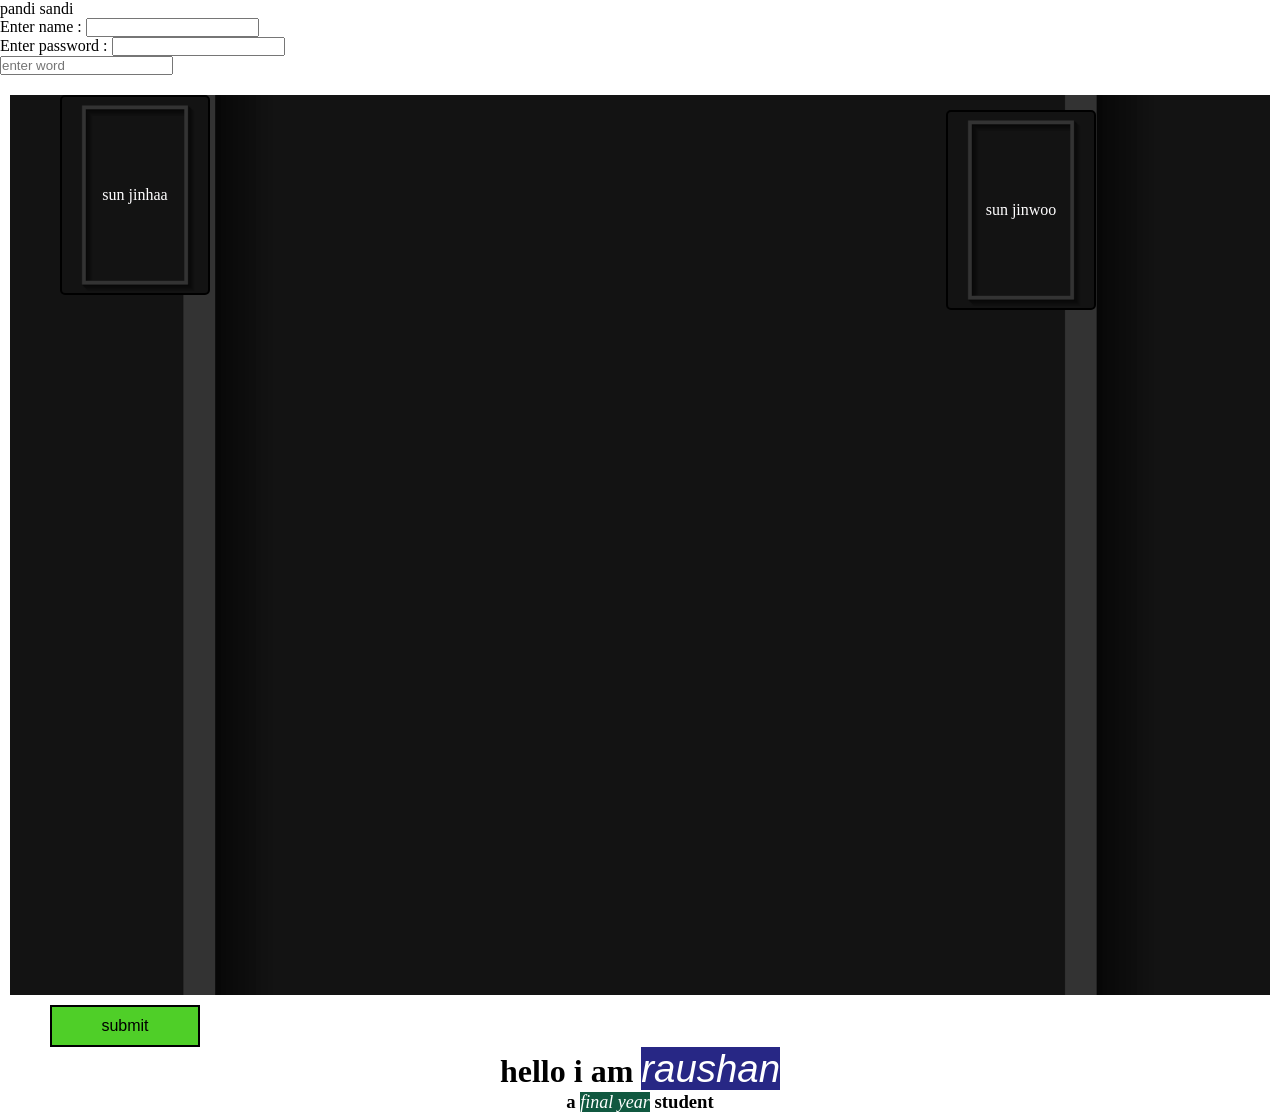
<file: index.html>
<!DOCTYPE html>
<html lang="en">
<head>
  <meta charset="UTF-8">
  <meta name="viewport" content="width=device-width, initial-scale=1.0">
  <title>Document</title>
  <link rel="stylesheet" href="style.css">
</head>
<body>
  <tr>
    <td>pandi</td>
    <td>sandi</td>
  </tr>
  <!-- <img src="./images/bg.jpg" alt=""> -->

  <!-- form  -->
   <form >
    Enter name : <input type="text">
    <br>
     Enter password : <input type="password">
     <br>
     <input type="search" placeholder="enter word">
   </form>
   <!-- div -->
    <div class="container">
       <div class="jin">
      sun jinwoo
    </div>
    <div class="jih">
      sun jinhaa
    </div>
    </div>
   
    <div class="btn">
      <button type="button">submit</button>
    </div>

    <div class="name">
      <h1>hello i am <span id="n">raushan</span></h1>
      <h3>a <span id="fn">final year</span> student </h3>
    </div>






</body>
</html>
</file>
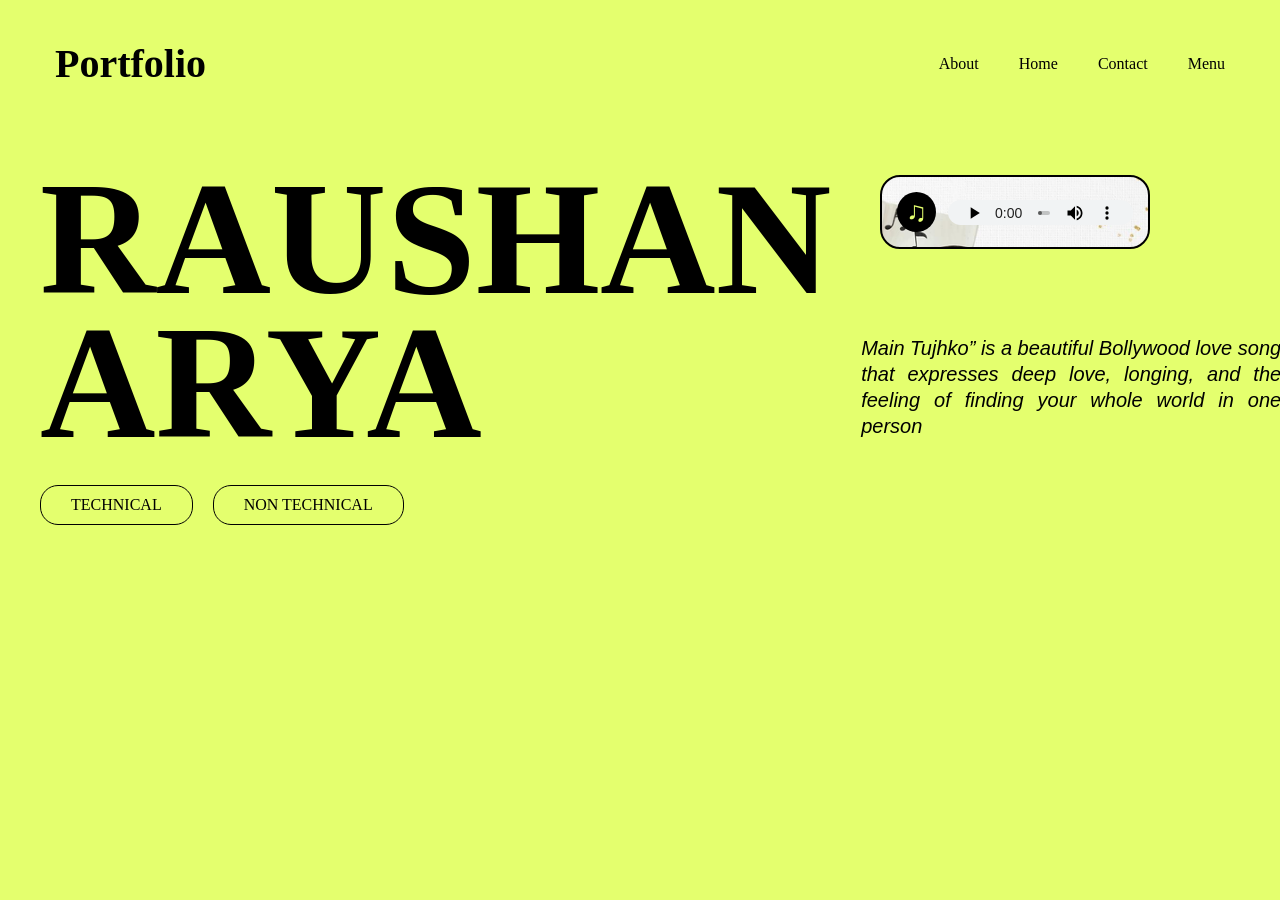
<file: index1.html>
<!doctype html>
<html lang="en">
  <head>
    <meta charset="UTF-8" />
    <meta name="viewport" content="width=device-width, initial-scale=1.0" />
    <title>Document</title>
    <link rel="stylesheet" href="style1.css" />
  </head>
  <body>
    <main>
      <nav>
        <h2>Portfolio</h2>
        <div class="linkss">
          <a href="">About</a>
          <a href="">Home</a>
          <a href="">Contact</a>
          <a href="">Menu</a>
        </div>
      </nav>
      <div class="conatiner">
       
         <div class="hero">
        <div class="textss">
          <h1>RAUSHAN ARYA</h1>
        </div>
        <div class="box">
          <div class="box1">TECHNICAL</div>
          <div class="box2">NON TECHNICAL</div>
        </div>
      </div>

        <div class="ms">
          <div class="box3">

          <audio controls preload="metadata">
            <source
              src="./music/Maine-Khud-Ko-De-Diya-Hai-Tujhko.mp3"
              type="audio/mpeg"
            />
            Your browser does not support audio.
          </audio>
          </div>
          <div class="box4">
            Main Tujhko” is a beautiful Bollywood love song that expresses deep
            love, longing, and the feeling of finding your whole world in one
            person
          </div>
        </div>


      </div>
     
           

    </main>
  </body>
</html>
</file>
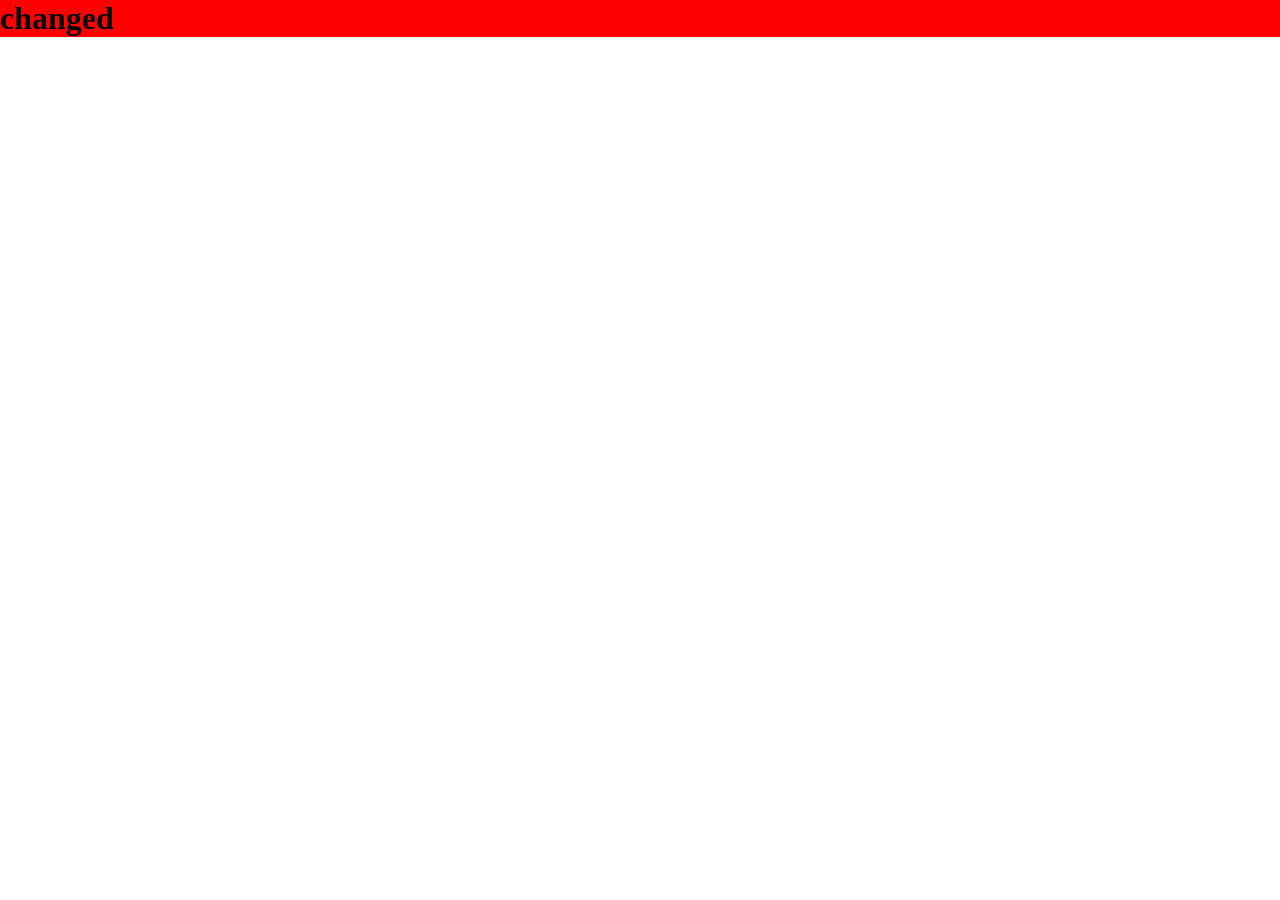
<file: index3.html>
<!DOCTYPE html>
<html lang="en">
<head>
    <meta charset="UTF-8">
    <meta name="viewport" content="width=device-width, initial-scale=1.0">
    <title>Document</title>
    <link rel="stylesheet" href="style3.css">
</head>
<body>
    <h1>raushan</h1>


    <!-- js link -->
     <script src="index.js"></script>
</body>
</html>
</file>
<file: style.css>
* {
    margin: 0;
    padding: 0;
    box-sizing: border-box;
}

/* .container {
    width: 100vw;
    height: 100vh;
    background-image: url("./images/bg.jpg");
    background-size: cover;
    background-position: center;

    display: flex;
    justify-content: center;
    align-items: center;
}

.hero {
    display: grid;
    place-items: center;
    text-align: center;
}

.hero h1 {
    color: white;
    font-size: 4rem;
    font-family: "Times New Roman", Times, serif;
}

.settings {
    position: absolute;
    top: 20px;
    right: 20px;
}

.settings i {
    color: white;
    font-size: 30px;
    cursor: pointer;
} */

img
{
   
    height: 50%;
    width: 50%;
    padding-left: 200px;
}
.container
{
    height: 100vh;
    width: 100wh;
   background-image: url(./images/bg.jpg);
   background-size: cover;
   background-position: center;
   margin: 10px;
}
.jin
{

    display: flex;
   align-items: center;
   justify-content: center;
   margin: 20px 50px;

    font-size: medium;
    border:2px solid black;
    border-radius: 5px;
    background-color: rgb(184, 43, 174);
    color: rgb(255, 254, 255);
    height: 200px;
    width: 150px;


     background-image: url(./images/bg.jpg);
   background-size: cover;
   background-position: center;


    /* abosulte : mtlb z axis
      
    */
    position: absolute;
    left: 70%;
    top: 10%;
}
.jih
{

    display: flex;
   align-items: center;
   justify-content: center;
   margin: 20px 50px;

    font-size: medium;
    border:2px solid black;
    border-radius: 5px;
    background-color: rgb(43, 184, 90);
    color: rgb(255, 254, 255);
    height: 200px;
    width: 150px;

     background-image: url(./images/bg.jpg);
   background-size: cover;
   background-position: center;
    
}


button
{
    
     width: 150px; 
   
    margin-left: 50px; 
    padding: 10px;
   
    background-color: rgb(79, 207, 40);
    border: 2px solid black;
    font-size: medium;
}
button:hover
{
    background-color: transparent;
}

.name
{
  text-align: center;
  display: flex;
  flex-direction: column;
}
#n
{
    font-style: italic;
    font-weight:500;
    font-family:'Lucida Sans', 'Lucida Sans Regular', 'Lucida Grande', 'Lucida Sans Unicode', Geneva, Verdana, sans-serif;
    font-size: larger;
    background-color: rgb(39, 39, 133);
    color: white;
}
#fn
{
    font-size: large;
    font-weight: 100;
    font-style: italic;
    background-color: rgb(16, 88, 64);
    color: white;
}
/* 
div : flex -- row and colm m divide krta h 
default : div - x axis
then align item : - work on y axis
justfiy content : - work on x axis (indside )
justify item : outside box  , x axis 


*/
</file>
<file: style1.css>
* {
    margin: 0;
    padding: 0;
    box-sizing: border-box;
}

main {
    min-height: 100vh;
    width: 100%;
    background-color: #E4FF6E;
    padding: 20px 40px;
    position: relative;
}
.conatiner
{
    display: flex;
    flex-direction: row;
   
}

nav {
    padding: 20px 15px;
    display: flex;
    align-items: center;
    justify-content: space-between;
}

.linkss {
    display: flex;
    gap: 40px;
    color: rgb(8, 8, 8);
}

.linkss a {
    color: black;
    text-decoration: none;
}

nav h2 {
    font-size: 40px;
}

.hero {
    
    display: flex;
    flex-direction: column;
    width:800px;
}

.textss {
    width: 80%;
    margin-top: 60px;
    font-size: 80px;
    line-height: 0.9;
}

.box {
    display: flex;
    align-items: center;
    justify-content: space-between;
    gap: 20px;
    margin-top: 30px;
    width: 30%;
}

.box .box1,
.box .box2 {
    display: flex;
    align-items: center;
    justify-content: center;
   
    border: 1px solid black;
    border-radius: 18px;
    padding: 0 30px;
    height: 40px;
    white-space: nowrap;
}

.box1:hover,
.box2:hover {
    background-color: rgb(198, 227, 103);
}

.ms
{
   
    display: flex;
    align-items:flex-end;

    width: 600px;
   
      margin-right: 10px;
 
}
.box3 {
    position: absolute;
    top: 175px;
    right: 130px;

    display: flex;
    
    gap: 12px;
   
    width: 270px;
    padding: 15px;

    background-color: #E4FF6E;
    border: 2px solid black;
    border-radius: 20px;

    background-image: url(./images/audio1.png);
     background-position: center;
     background-size: cover;
   
}

.box3 {
    display: flex;
    align-items: center;
    gap: 12px;

    font-size: 20px;
    font-weight: bold;
    color: black;
}

/* Music icon */
.box3::before {
    content: "♫";
    display: flex;
    align-items: center;
    justify-content: center;

    width: 50px;
    height: 40px;

    background-color: black;
    color: #E4FF6E;
    border-radius: 50%;

    font-size: 28px;
}

/* Audio player with full controls */
.box3 audio {
    display: block;
    width: 100%;
    height: 25px;
}

/* Hover effect */
.box3:hover {
    transform: translateY(-1px);
    box-shadow: 2px 2px 5px black;
    transition: 0.2s ease;
    background-color: #b2c461;
}

.box4
{
    height: 80px;
    width: 440px;
    padding: 10px;
    margin-bottom: 120px;
    margin-left:20px ;
   font-family: Impact, Haettenschweiler, 'Arial Narrow Bold', sans-serif;
     font-family:Verdana, Geneva, Tahoma, sans-serif;
    font-size: 20px;
   
    font-style: italic;

    line-height: 1.3;
    
   

    text-align: justify;
    
   
    
}
</file>
<file: style3.css>
*
{
    margin: 0;
    padding: 0;
    box-sizing: border-box;
}
h1{
    background-color: blue;
}
</file>
